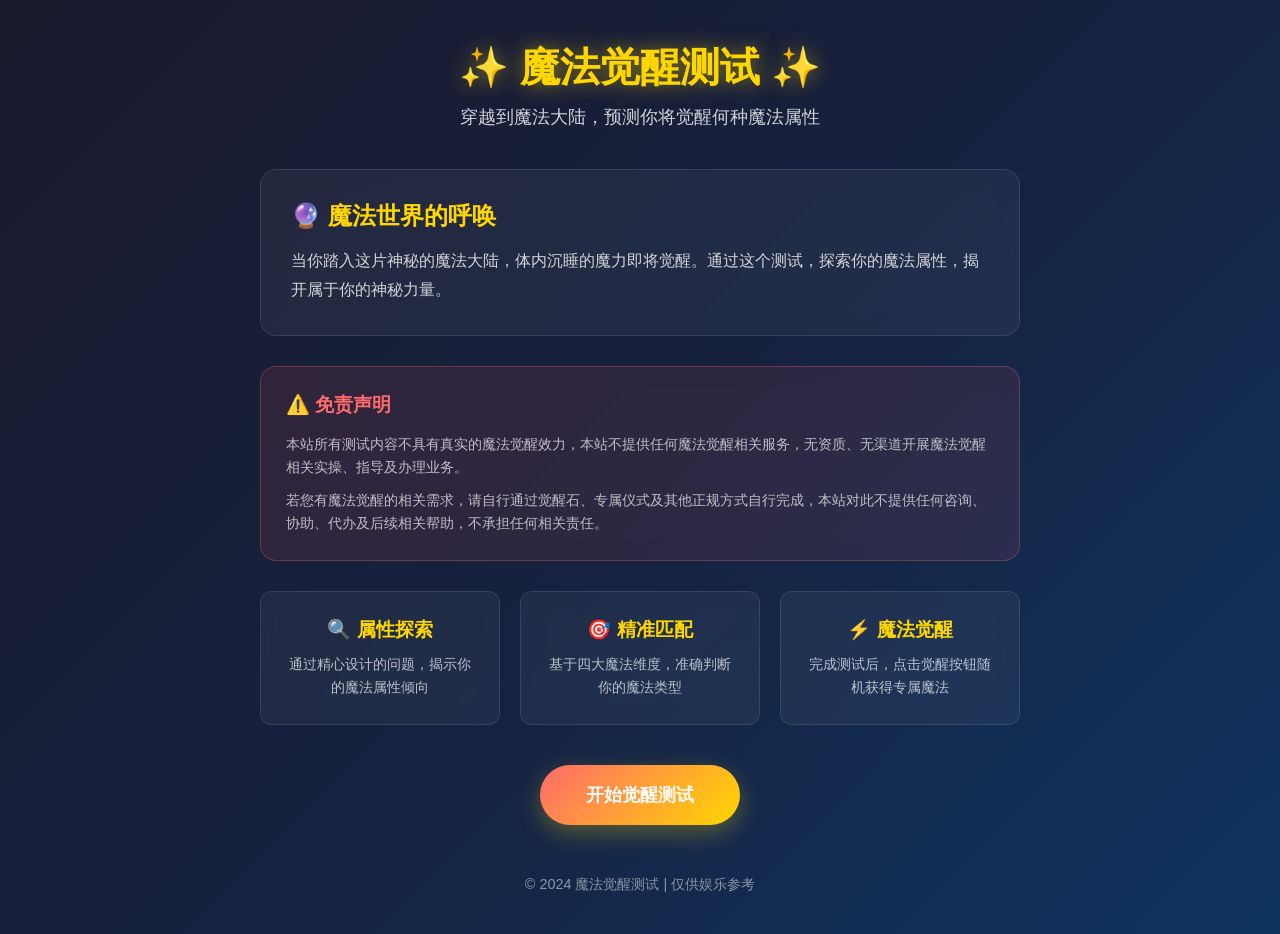
<file: index.html>
<!DOCTYPE html>
<html lang="zh-CN">
<head>
    <meta charset="UTF-8">
    <meta name="viewport" content="width=device-width, initial-scale=1.0">
    <title>魔法觉醒测试</title>
    <link rel="stylesheet" href="styles.css">
</head>
<body>
    <div class="container">
        <header>
            <h1>✨ 魔法觉醒测试 ✨</h1>
            <p>穿越到魔法大陆，预测你将觉醒何种魔法属性</p>
        </header>
        
        <main>
            <section class="intro">
                <h2>🔮 魔法世界的呼唤</h2>
                <p>当你踏入这片神秘的魔法大陆，体内沉睡的魔力即将觉醒。通过这个测试，探索你的魔法属性，揭开属于你的神秘力量。</p>
            </section>
            
            <section class="disclaimer">
                <h3>⚠️ 免责声明</h3>
                <p>本站所有测试内容不具有真实的魔法觉醒效力，本站不提供任何魔法觉醒相关服务，无资质、无渠道开展魔法觉醒相关实操、指导及办理业务。</p>
                <p>若您有魔法觉醒的相关需求，请自行通过觉醒石、专属仪式及其他正规方式自行完成，本站对此不提供任何咨询、协助、代办及后续相关帮助，不承担任何相关责任。</p>
            </section>
            
            <section class="features">
                <div class="feature-card">
                    <h3>🔍 属性探索</h3>
                    <p>通过精心设计的问题，揭示你的魔法属性倾向</p>
                </div>
                <div class="feature-card">
                    <h3>🎯 精准匹配</h3>
                    <p>基于四大魔法维度，准确判断你的魔法类型</p>
                </div>
                <div class="feature-card">
                    <h3>⚡ 魔法觉醒</h3>
                    <p>完成测试后，点击觉醒按钮随机获得专属魔法</p>
                </div>
            </section>
            
            <button class="start-btn" onclick="startTest()">开始觉醒测试</button>
        </main>
        
        <footer>
            <p>© 2024 魔法觉醒测试 | 仅供娱乐参考</p>
        </footer>
    </div>
    
    <script src="script.js"></script>
</body>
</html>
</file>
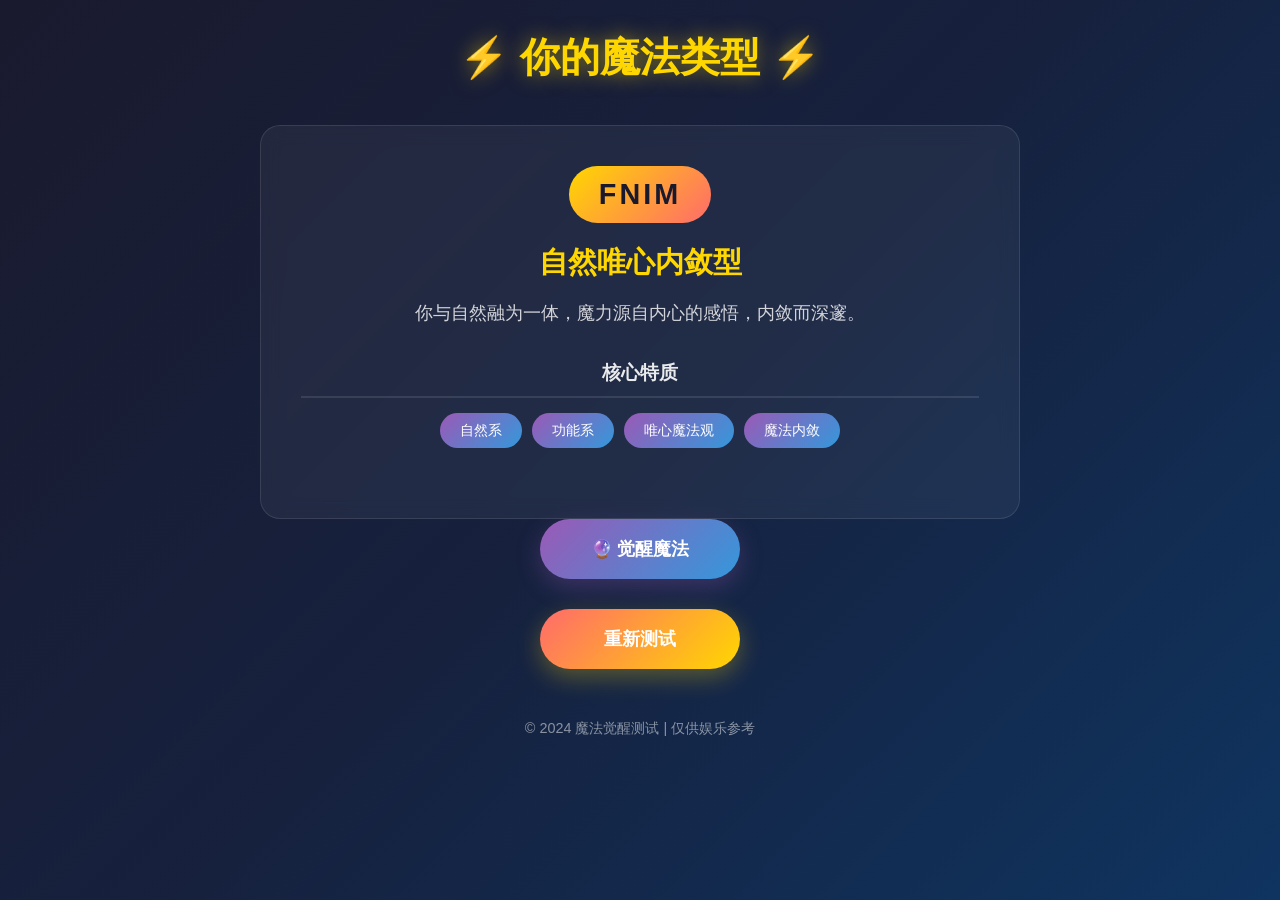
<file: result.html>
<!DOCTYPE html>
<html lang="zh-CN">
<head>
    <meta charset="UTF-8">
    <meta name="viewport" content="width=device-width, initial-scale=1.0">
    <title>魔法觉醒测试 - 测试结果</title>
    <link rel="stylesheet" href="styles.css">
</head>
<body>
    <div class="container result-container">
        <header>
            <h1>⚡ 你的魔法类型 ⚡</h1>
        </header>
        
        <main>
            <div class="result-card" id="result-card">
                <div class="type-badge" id="type-badge">FNIM</div>
                <h2 id="type-name">自然唯心内敛型</h2>
                <p id="type-description">你的魔法类型描述将显示在这里...</p>
                
                <div class="traits">
                    <h3>核心特质</h3>
                    <div class="trait-list" id="trait-list">
                        <span class="trait">自然系</span>
                        <span class="trait">功能系</span>
                        <span class="trait">唯心魔法观</span>
                        <span class="trait">魔法内敛</span>
                    </div>
                </div>
            </div>
            
            <button class="awaken-btn" onclick="awakenMagic()">🔮 觉醒魔法</button>
            
            <button class="restart-btn" onclick="restartTest()">重新测试</button>
        </main>
        
        <footer>
            <p>© 2024 魔法觉醒测试 | 仅供娱乐参考</p>
        </footer>
    </div>
    
    <script src="script.js"></script>
</body>
</html>
</file>
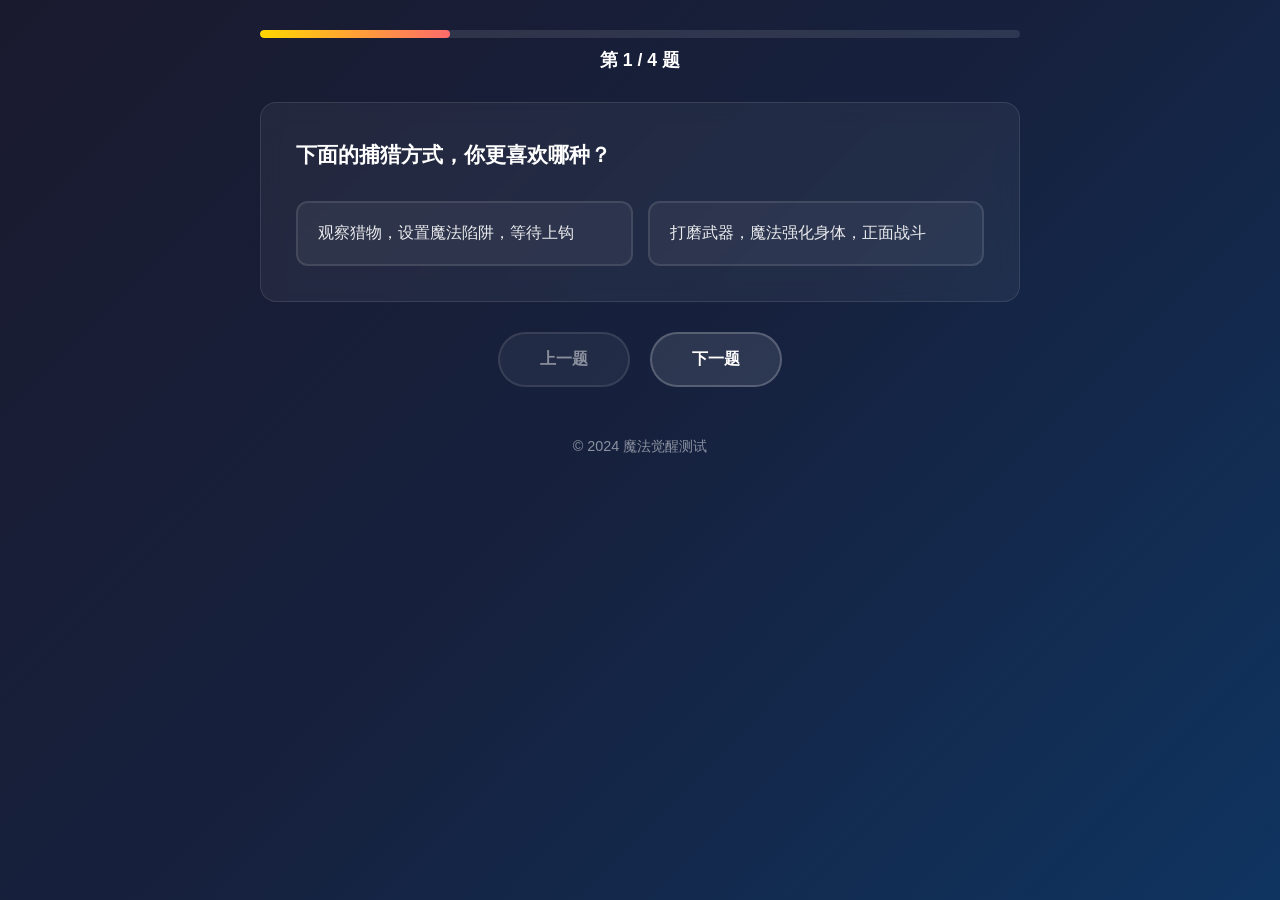
<file: test.html>
<!DOCTYPE html>
<html lang="zh-CN">
<head>
    <meta charset="UTF-8">
    <meta name="viewport" content="width=device-width, initial-scale=1.0">
    <title>魔法觉醒测试 - 测试进行中</title>
    <link rel="stylesheet" href="styles.css">
</head>
<body>
    <div class="container test-container">
        <header>
            <div class="progress-bar">
                <div class="progress" id="progress"></div>
            </div>
            <p id="progress-text">第 1 / 4 题</p>
        </header>
        
        <main>
            <div class="question-card" id="question-card">
                <h2 id="question-text">题目加载中...</h2>
                <div class="options" id="options">
                    <button class="option-btn" id="opt-1" onclick="selectOption(0)">选项1</button>
                    <button class="option-btn" id="opt-2" onclick="selectOption(1)">选项2</button>
                    <button class="option-btn" id="opt-3" onclick="selectOption(2)">选项3</button>
                    <button class="option-btn" id="opt-4" onclick="selectOption(3)" style="display: none;">选项4</button>
                </div>
            </div>
            
            <div class="navigation">
                <button class="nav-btn" id="prev-btn" onclick="prevQuestion()" disabled>上一题</button>
                <button class="nav-btn" id="next-btn" onclick="nextQuestion()">下一题</button>
            </div>
        </main>
        
        <footer>
            <p>© 2024 魔法觉醒测试</p>
        </footer>
    </div>
    
    <script src="script.js"></script>
</body>
</html>
</file>
<file: styles.css>
* {
    margin: 0;
    padding: 0;
    box-sizing: border-box;
}

body {
    font-family: 'Segoe UI', Tahoma, Geneva, Verdana, sans-serif;
    background: linear-gradient(135deg, #1a1a2e 0%, #16213e 50%, #0f3460 100%);
    min-height: 100vh;
}

.container {
    max-width: 800px;
    margin: 0 auto;
    padding: 40px 20px;
}

header {
    text-align: center;
    margin-bottom: 40px;
}

header h1 {
    color: #ffd700;
    font-size: 2.5rem;
    margin-bottom: 10px;
    text-shadow: 0 0 20px rgba(255, 215, 0, 0.5);
}

header p {
    color: rgba(255,255,255,0.8);
    font-size: 1.1rem;
}

.intro {
    background: rgba(255, 255, 255, 0.05);
    backdrop-filter: blur(10px);
    border-radius: 16px;
    padding: 30px;
    margin-bottom: 30px;
    border: 1px solid rgba(255, 255, 255, 0.1);
}

.intro h2 {
    color: #ffd700;
    margin-bottom: 15px;
    font-size: 1.5rem;
}

.intro p {
    color: rgba(255, 255, 255, 0.8);
    line-height: 1.8;
    font-size: 1rem;
}

.disclaimer {
    background: rgba(255, 100, 100, 0.1);
    backdrop-filter: blur(10px);
    border-radius: 16px;
    padding: 25px;
    margin-bottom: 30px;
    border: 1px solid rgba(255, 100, 100, 0.3);
}

.disclaimer h3 {
    color: #ff6b6b;
    margin-bottom: 15px;
    font-size: 1.2rem;
}

.disclaimer p {
    color: rgba(255, 255, 255, 0.7);
    line-height: 1.6;
    font-size: 0.9rem;
    margin-bottom: 10px;
}

.disclaimer p:last-child {
    margin-bottom: 0;
}

.features {
    display: grid;
    grid-template-columns: repeat(auto-fit, minmax(200px, 1fr));
    gap: 20px;
    margin-bottom: 40px;
}

.feature-card {
    background: rgba(255, 255, 255, 0.05);
    backdrop-filter: blur(10px);
    border-radius: 12px;
    padding: 25px;
    text-align: center;
    border: 1px solid rgba(255, 255, 255, 0.1);
    transition: transform 0.3s ease, border-color 0.3s ease;
}

.feature-card:hover {
    transform: translateY(-5px);
    border-color: rgba(255, 215, 0, 0.5);
}

.feature-card h3 {
    color: #ffd700;
    margin-bottom: 10px;
    font-size: 1.2rem;
}

.feature-card p {
    color: rgba(255, 255, 255, 0.7);
    font-size: 0.9rem;
    line-height: 1.6;
}

.start-btn, .restart-btn, .awaken-btn {
    display: block;
    width: 200px;
    margin: 0 auto;
    padding: 18px 40px;
    font-size: 1.1rem;
    font-weight: bold;
    color: white;
    background: linear-gradient(135deg, #ff6b6b 0%, #ffd700 100%);
    border: none;
    border-radius: 50px;
    cursor: pointer;
    transition: transform 0.3s ease, box-shadow 0.3s ease;
    box-shadow: 0 8px 25px rgba(255, 215, 0, 0.3);
}

.start-btn:hover, .restart-btn:hover, .awaken-btn:hover {
    transform: translateY(-3px);
    box-shadow: 0 12px 35px rgba(255, 215, 0, 0.5);
}

.awaken-btn {
    margin-bottom: 20px;
    background: linear-gradient(135deg, #9b59b6 0%, #3498db 100%);
    box-shadow: 0 8px 25px rgba(155, 89, 182, 0.3);
}

.awaken-btn:hover {
    box-shadow: 0 12px 35px rgba(155, 89, 182, 0.5);
}

footer {
    text-align: center;
    margin-top: 50px;
    color: rgba(255,255,255,0.5);
    font-size: 0.9rem;
}

.test-container {
    padding: 30px 20px;
}

.test-container header {
    margin-bottom: 30px;
}

.progress-bar {
    width: 100%;
    height: 8px;
    background: rgba(255,255,255,0.1);
    border-radius: 4px;
    margin-bottom: 10px;
    overflow: hidden;
}

.progress {
    height: 100%;
    background: linear-gradient(90deg, #ffd700, #ff6b6b);
    border-radius: 4px;
    transition: width 0.3s ease;
}

#progress-text {
    color: white;
    font-weight: bold;
}

.question-card {
    background: rgba(255, 255, 255, 0.05);
    backdrop-filter: blur(10px);
    border-radius: 16px;
    padding: 35px;
    border: 1px solid rgba(255, 255, 255, 0.1);
    margin-bottom: 30px;
}

#question-text {
    color: white;
    font-size: 1.3rem;
    margin-bottom: 30px;
    line-height: 1.6;
}

.options {
    display: grid;
    grid-template-columns: repeat(2, 1fr);
    gap: 15px;
}

.option-btn {
    padding: 20px;
    font-size: 1rem;
    color: rgba(255, 255, 255, 0.9);
    background: rgba(255, 255, 255, 0.05);
    border: 2px solid rgba(255, 255, 255, 0.1);
    border-radius: 12px;
    cursor: pointer;
    transition: all 0.3s ease;
    text-align: left;
}

.option-btn:hover:not(.disabled) {
    background: rgba(255, 215, 0, 0.1);
    border-color: #ffd700;
}

.option-btn.selected {
    background: linear-gradient(135deg, #ffd700 0%, #ff6b6b 100%);
    border-color: #ffd700;
    color: #1a1a2e;
}

.option-btn.disabled {
    opacity: 0.3;
    cursor: not-allowed;
}

.navigation {
    display: flex;
    justify-content: center;
    gap: 20px;
}

.nav-btn {
    padding: 15px 40px;
    font-size: 1rem;
    font-weight: bold;
    color: white;
    background: rgba(255,255,255,0.1);
    border: 2px solid rgba(255,255,255,0.2);
    border-radius: 50px;
    cursor: pointer;
    transition: all 0.3s ease;
}

.nav-btn:hover:not(:disabled) {
    background: rgba(255,255,255,0.2);
    border-color: #ffd700;
}

.nav-btn:disabled {
    opacity: 0.5;
    cursor: not-allowed;
}

.result-container {
    padding: 30px 20px;
}

.result-card {
    background: rgba(255, 255, 255, 0.05);
    backdrop-filter: blur(10px);
    border-radius: 20px;
    padding: 40px;
    border: 1px solid rgba(255, 255, 255, 0.1);
    text-align: center;
}

.type-badge {
    display: inline-block;
    padding: 12px 30px;
    font-size: 1.8rem;
    font-weight: bold;
    color: #1a1a2e;
    background: linear-gradient(135deg, #ffd700 0%, #ff6b6b 100%);
    border-radius: 50px;
    margin-bottom: 20px;
    letter-spacing: 3px;
}

#type-name {
    color: #ffd700;
    font-size: 1.8rem;
    margin-bottom: 15px;
}

#type-description {
    color: rgba(255, 255, 255, 0.8);
    font-size: 1.1rem;
    line-height: 1.8;
    margin-bottom: 30px;
}

.traits {
    margin-bottom: 30px;
    text-align: center;
}

.traits h3 {
    color: rgba(255, 255, 255, 0.9);
    font-size: 1.2rem;
    margin-bottom: 15px;
    padding-bottom: 10px;
    border-bottom: 2px solid rgba(255, 255, 255, 0.1);
}

.trait-list {
    display: flex;
    flex-wrap: wrap;
    gap: 10px;
    justify-content: center;
}

.trait {
    padding: 8px 20px;
    background: linear-gradient(135deg, #9b59b6 0%, #3498db 100%);
    color: white;
    border-radius: 25px;
    font-size: 0.9rem;
}

.restart-btn {
    margin-top: 30px;
}

.awakening-modal {
    position: fixed;
    top: 0;
    left: 0;
    width: 100%;
    height: 100%;
    background: rgba(0, 0, 0, 0.8);
    display: flex;
    justify-content: center;
    align-items: center;
    z-index: 1000;
    animation: fadeIn 0.3s ease;
}

@keyframes fadeIn {
    from { opacity: 0; }
    to { opacity: 1; }
}

.modal-content {
    background: linear-gradient(135deg, #1a1a2e 0%, #16213e 100%);
    border-radius: 20px;
    padding: 40px;
    text-align: center;
    border: 2px solid #ffd700;
    box-shadow: 0 0 50px rgba(255, 215, 0, 0.3);
    animation: scaleIn 0.3s ease;
}

@keyframes scaleIn {
    from { transform: scale(0.8); opacity: 0; }
    to { transform: scale(1); opacity: 1; }
}

.modal-content .sparkles {
    font-size: 4rem;
    margin-bottom: 20px;
    animation: sparkle 1s ease-in-out infinite;
}

@keyframes sparkle {
    0%, 100% { transform: scale(1); }
    50% { transform: scale(1.2); }
}

.modal-content h2 {
    color: #ffd700;
    font-size: 2rem;
    margin-bottom: 10px;
}

.modal-content p {
    color: rgba(255, 255, 255, 0.8);
    font-size: 1.1rem;
    margin-bottom: 20px;
}

.spell-name {
    font-size: 2.5rem;
    font-weight: bold;
    color: #ffd700;
    text-shadow: 0 0 20px rgba(255, 215, 0, 0.5);
    margin-bottom: 30px;
}

.modal-content button {
    padding: 15px 40px;
    font-size: 1.1rem;
    font-weight: bold;
    color: #1a1a2e;
    background: linear-gradient(135deg, #ffd700 0%, #ff6b6b 100%);
    border: none;
    border-radius: 50px;
    cursor: pointer;
    transition: transform 0.3s ease;
}

.modal-content button:hover {
    transform: translateY(-3px);
}

@media (max-width: 600px) {
    .options {
        grid-template-columns: 1fr;
    }
    
    .features {
        grid-template-columns: 1fr;
    }
    
    header h1 {
        font-size: 1.8rem;
    }
    
    .question-card {
        padding: 25px 20px;
    }
    
    #question-text {
        font-size: 1.1rem;
    }
    
    .modal-content {
        padding: 30px 20px;
        margin: 0 20px;
    }
    
    .spell-name {
        font-size: 1.8rem;
    }
}
</file>
